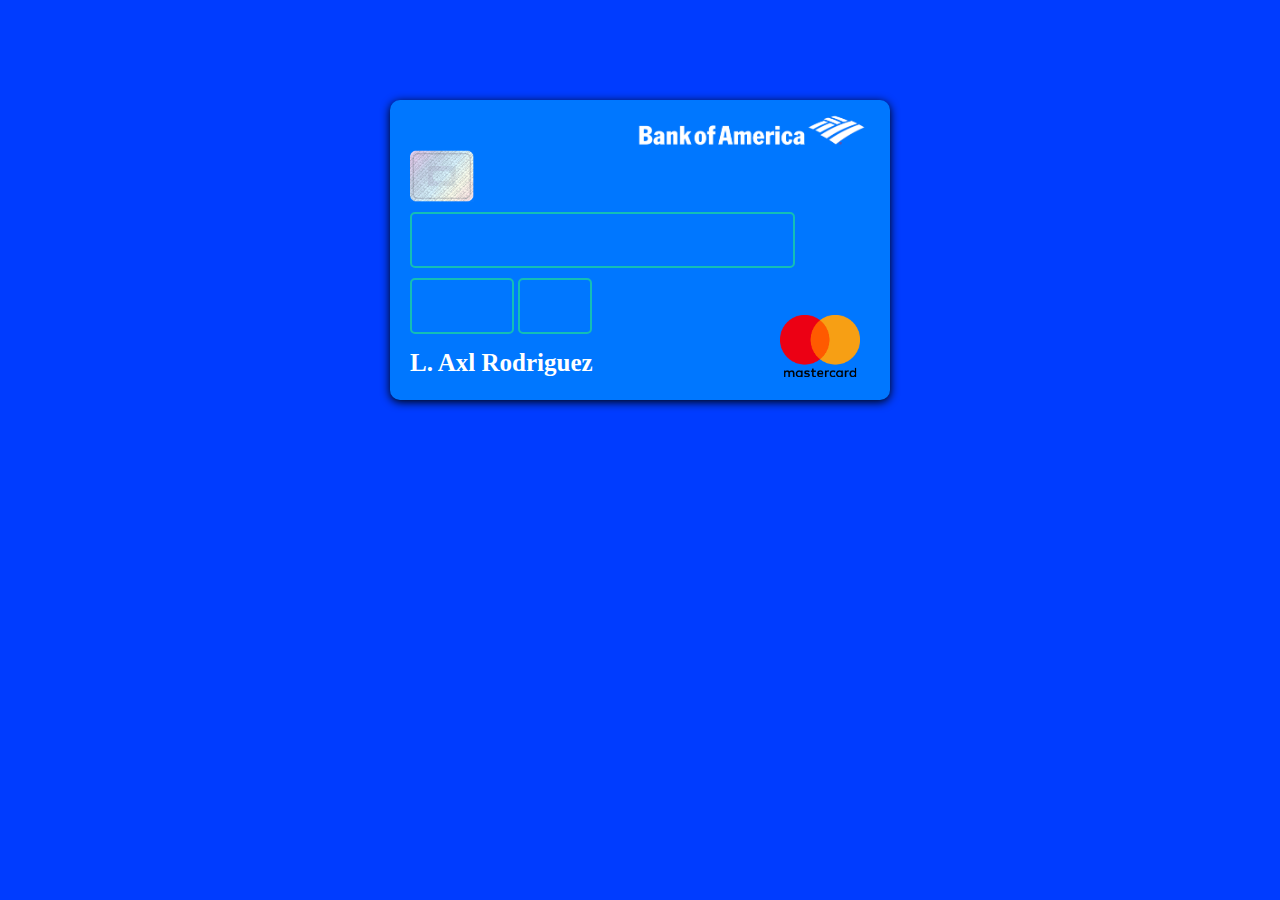
<file: Proyecto 14/index.html>
<!DOCTYPE html>
<html lang="en">
<head>
    <meta charset="UTF-8">
    <meta name="viewport" content="width=device-width, initial-scale=1.0">
    <link rel="stylesheet" href="./css/style.css">
    <title>Mascara</title>
</head>
<body>
    <div id="marco">
        <div class="tarjeta">

            <div id="imagen">
                <div id="chip"></div>
                <div id="logoBanco"></div>
            </div>
            
            <input type="text" id="inputTarjeta">
            <input type="text" id="inputFecha">
            <input type="text" id="inputCVV">
            <div class="propietario">L. Axl Rodriguez</div>

            <div id="imagen2">
                <div id="masterLogo"></div>
            </div>
        </div>
    </div>

    <script src="script.js"></script>
</body>
</html>
</file>
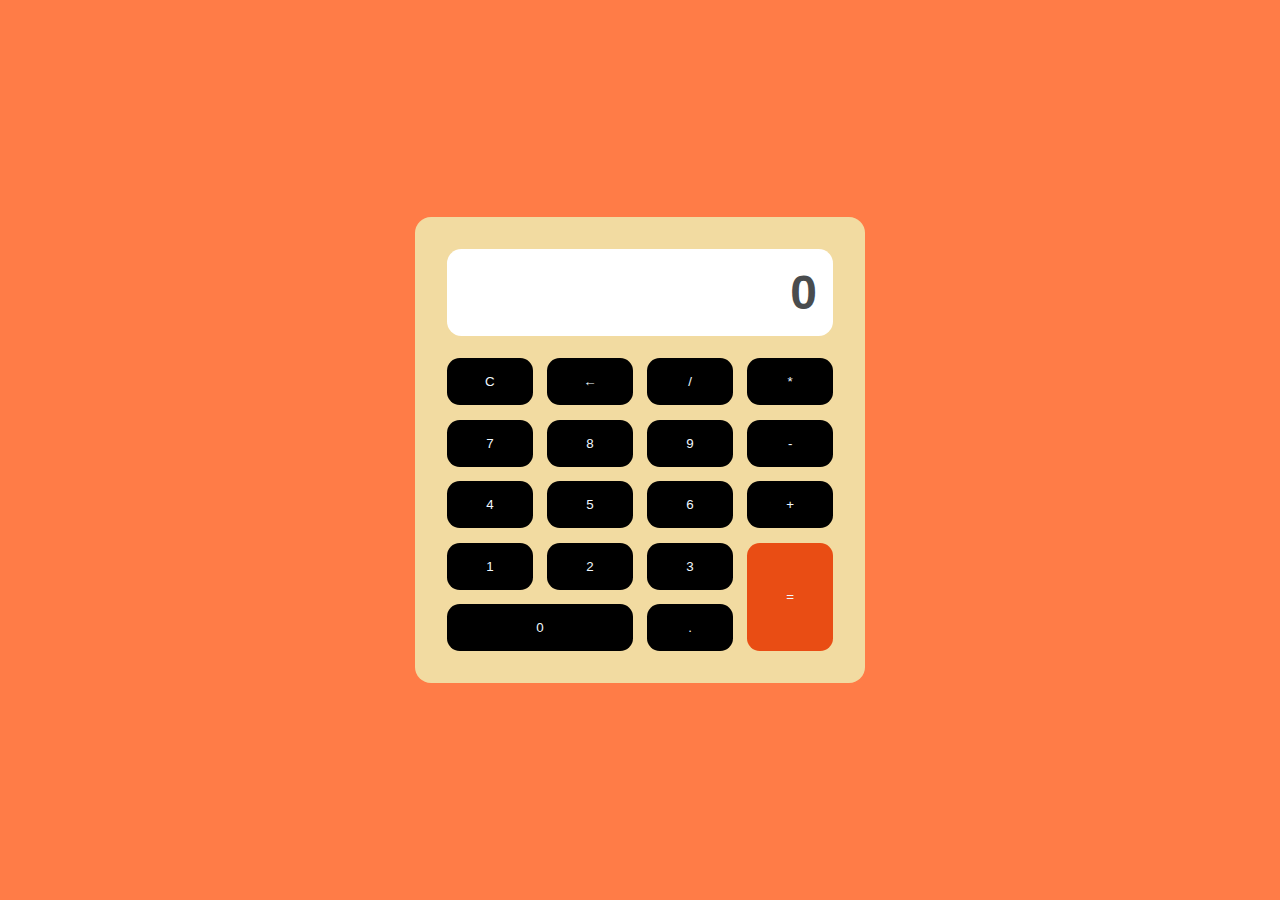
<file: Proyecto1/index.html>
<!DOCTYPE html>
<html lang="es">
<head>
    <meta charset="UTF-8">
    <meta name="viewport" content="width=device-width, initial-scale=1.0">
    <title>Calculadora</title>
    <link rel="stylesheet" href="css/style.css">
</head>
<body>
    <div class="calculadora">
        <div class="pantalla">0</div>
        <button id="limpiar" class="boton">C</button>
        <button id="borrar" class="boton">←</button>
        <button class="boton">/</button>
        <button class="boton">*</button>
        <button class="boton">7</button>
        <button class="boton">8</button>
        <button class="boton">9</button>
        <button class="boton">-</button>
        <button class="boton">4</button>
        <button class="boton">5</button>
        <button class="boton">6</button>
        <button class="boton">+</button>
        <button class="boton">1</button>
        <button class="boton">2</button>
        <button class="boton">3</button>
        <button id="igual" class="boton"> =</button>
        <button id="cero" class="boton">0</button>
        <button class="boton">.</button>
    </div>
    <script src="script.js"></script>
</body>
</html>
</file>
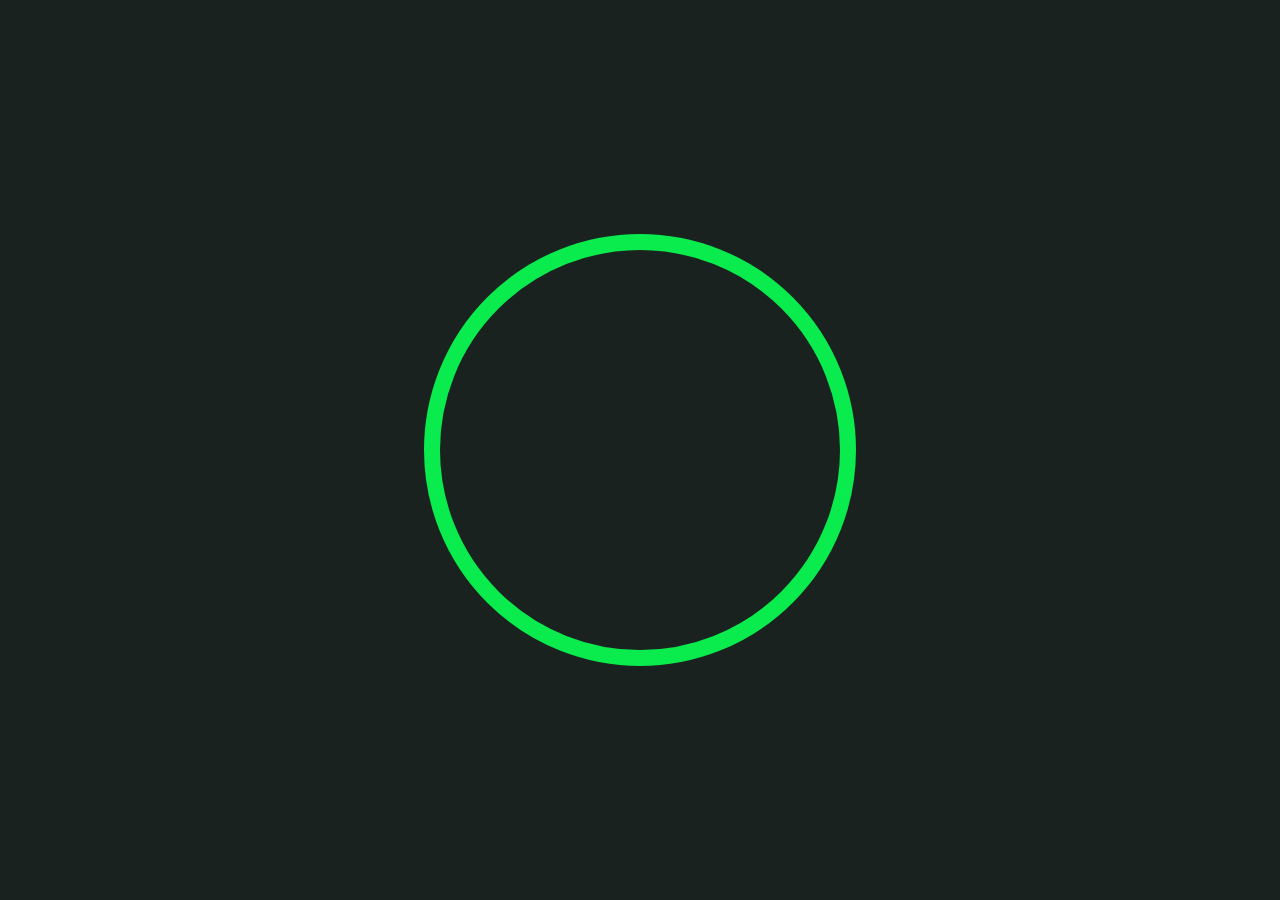
<file: Proyecto2/index.html>
<!DOCTYPE html>
<html lang="en">
<head>
    <meta charset="UTF-8">
    <meta name="viewport" content="width=device-width, initial-scale=1.0">
    <title>Reloj Digital</title>
    <link rel="stylesheet" href="./css/style.css">
</head>
<body>
    <div class="reloj"></div>
    
    <script src="script.js"></script>
</body>
</html>
</file>
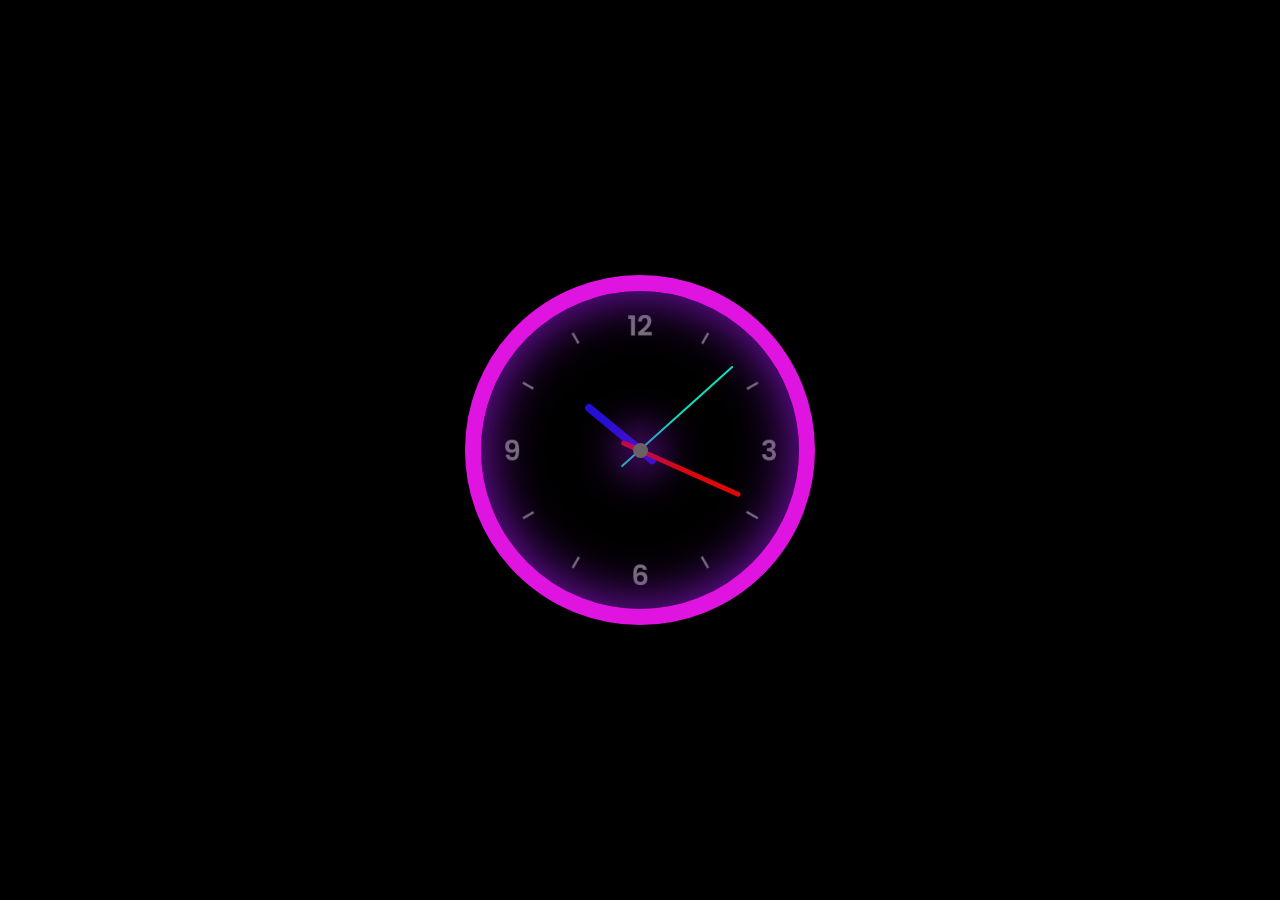
<file: Proyecto3/index.html>
<!DOCTYPE html>
<html lang="es">
<head>
    <meta charset="UTF-8">
    <meta name="viewport" content="width=device-width, initial-scale=1.0">
    <title>Reloj analogo</title>
    <link rel="stylesheet" href="./src/style.css">
</head>
<body>

    <div class="reloj">
        <div class="hora"></div>
        <div class="minuto"></div>
        <div class="segundo"></div>
    </div>

    <script src="script.js"></script>
</body>
</html>
</file>
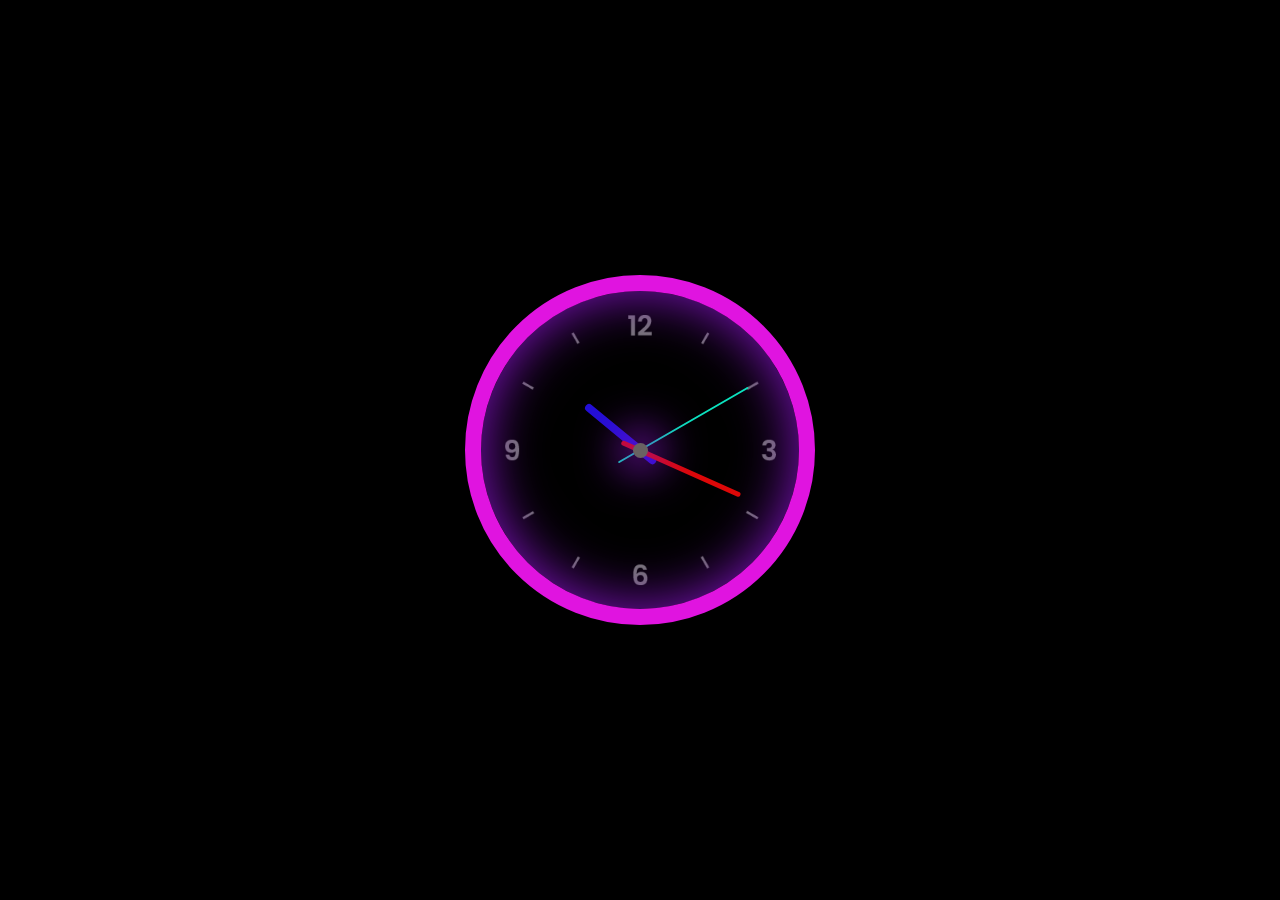
<file: Proyecto4/index.html>
<!DOCTYPE html>
<html lang="es">
<head>
    <meta charset="UTF-8">
    <meta name="viewport" content="width=device-width, initial-scale=1.0">
    <title>Reloj analogo</title>
    <link rel="stylesheet" href="./src/style.css">
</head>
<body>

    <div class="reloj">
        <div class="hora"></div>
        <div class="minuto"></div>
        <div class="segundo"></div>
        <div class="reloj2"></div>
    </div>

    <script src="script.js"></script>
</body>
</html>
</file>
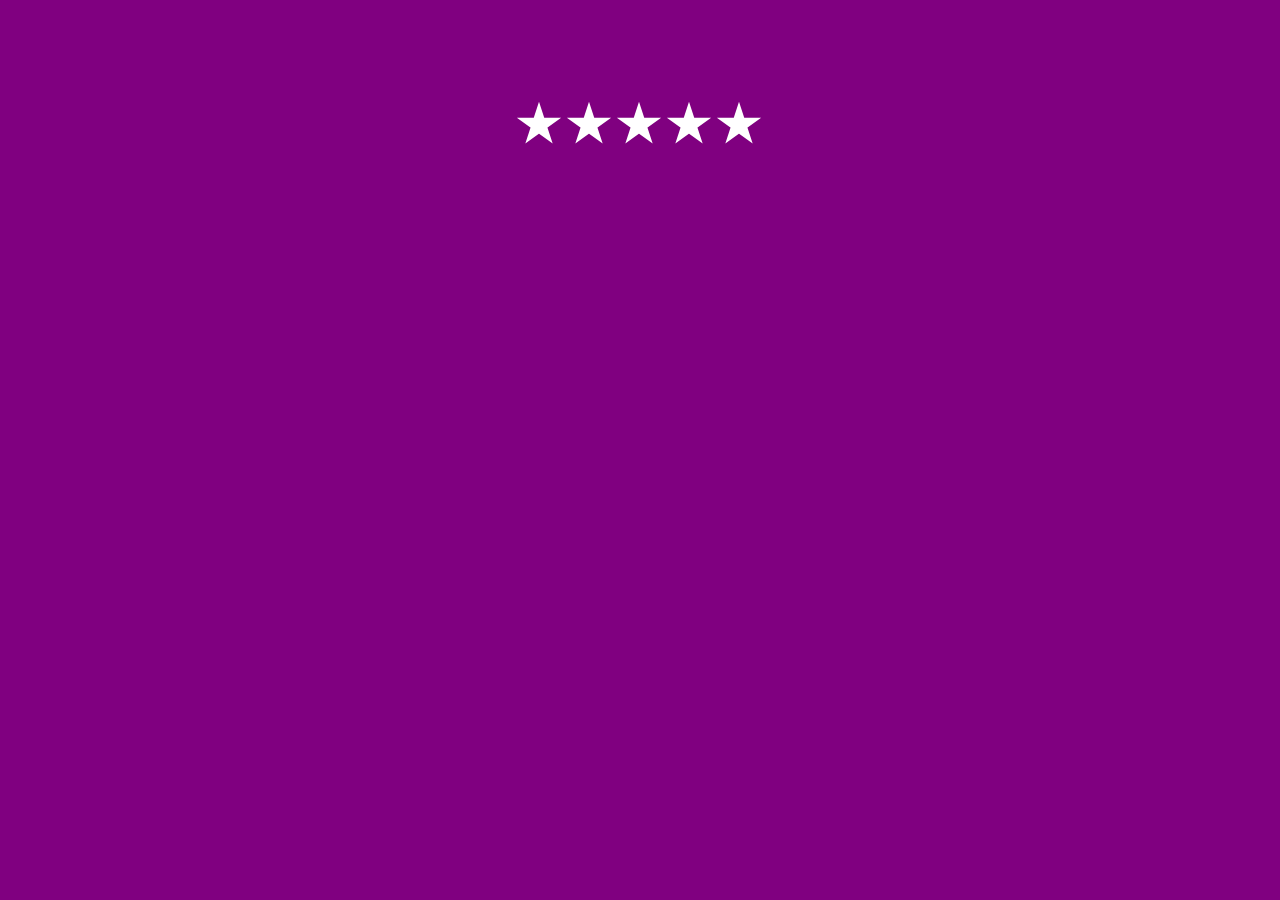
<file: Proyecto6/index.html>
<!DOCTYPE html>
<html lang="es">
<head>
    <meta charset="UTF-8">
    <meta name="viewport" content="width=device-width, initial-scale=1.0">
    <title>Puntaje</title>
    <link rel="stylesheet" href="./css/style.css">
</head>
<body>
    <div class="contenedor">
        <div class="puntaje"></div>
    </div>
    <script src="script.js"></script>
</body>
</html>
</file>
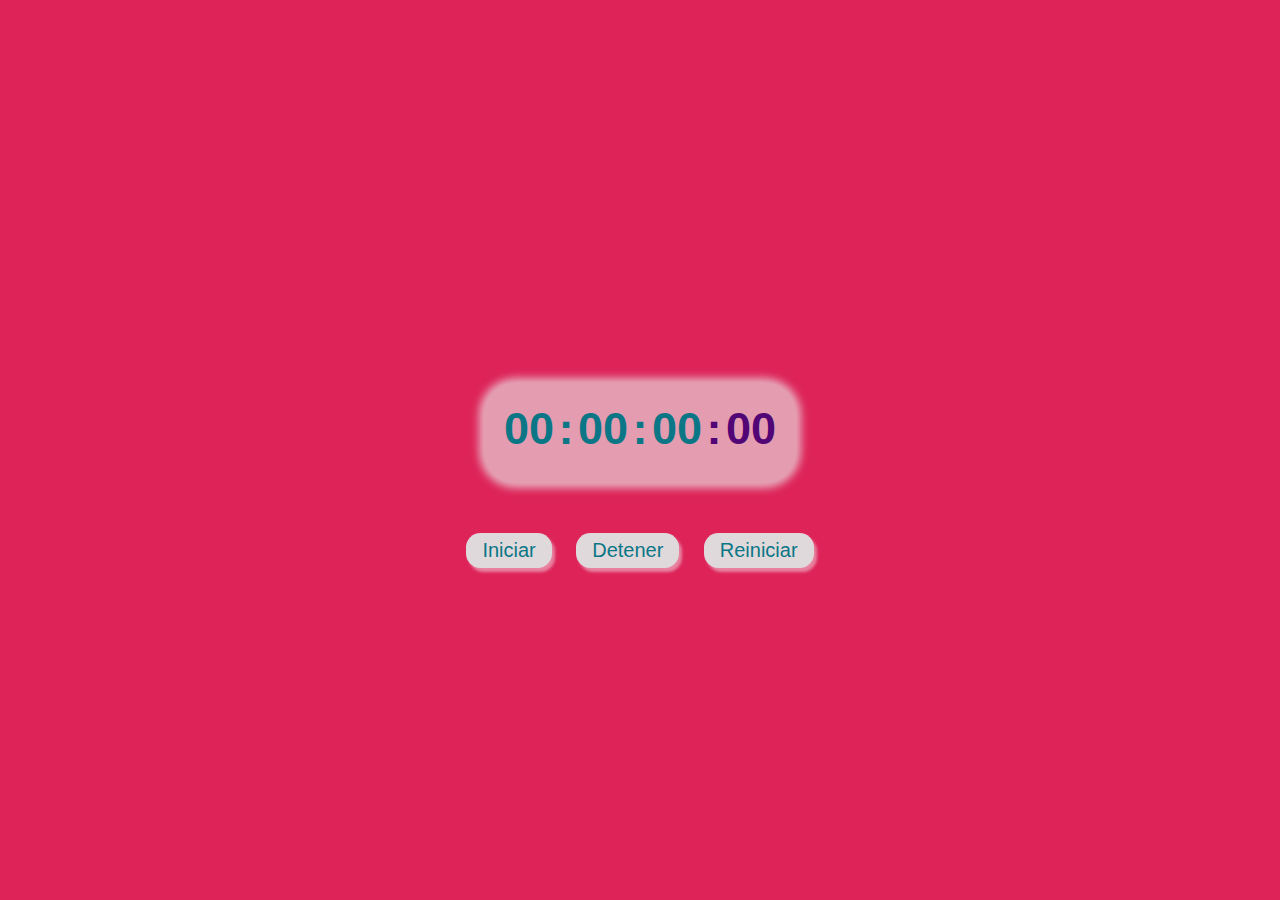
<file: proyecto7/index.html>
<!DOCTYPE html>
<html lang="es">
<head>
    <meta charset="UTF-8">
    <meta name="viewport" content="width=device-width, initial-scale=1.0">
    <link rel="stylesheet" href="./css/style.css">
    <title>Cronometro</title>
</head>
<body>
    <div class="pantalla">
        <div class="cronometro">
            <SPAN class="hora">00</SPAN>
            <SPAN class="separador">:</SPAN>
            <SPAN class="minuto">00</SPAN>
            <SPAN class="separador">:</SPAN>
            <SPAN class="segundo">00</SPAN>
            <SPAN class="separador-mili">:</SPAN>
            <SPAN class="milisegundo">00</SPAN>
        </div>
        <div class="botones">
            <button class="iniciar">Iniciar</button>
            <button class="detener">Detener</button>
            <button class="reiniciar">Reiniciar</button>
        </div>
    </div>
    <script src="script.js"></script>
</body>
</html>
</file>
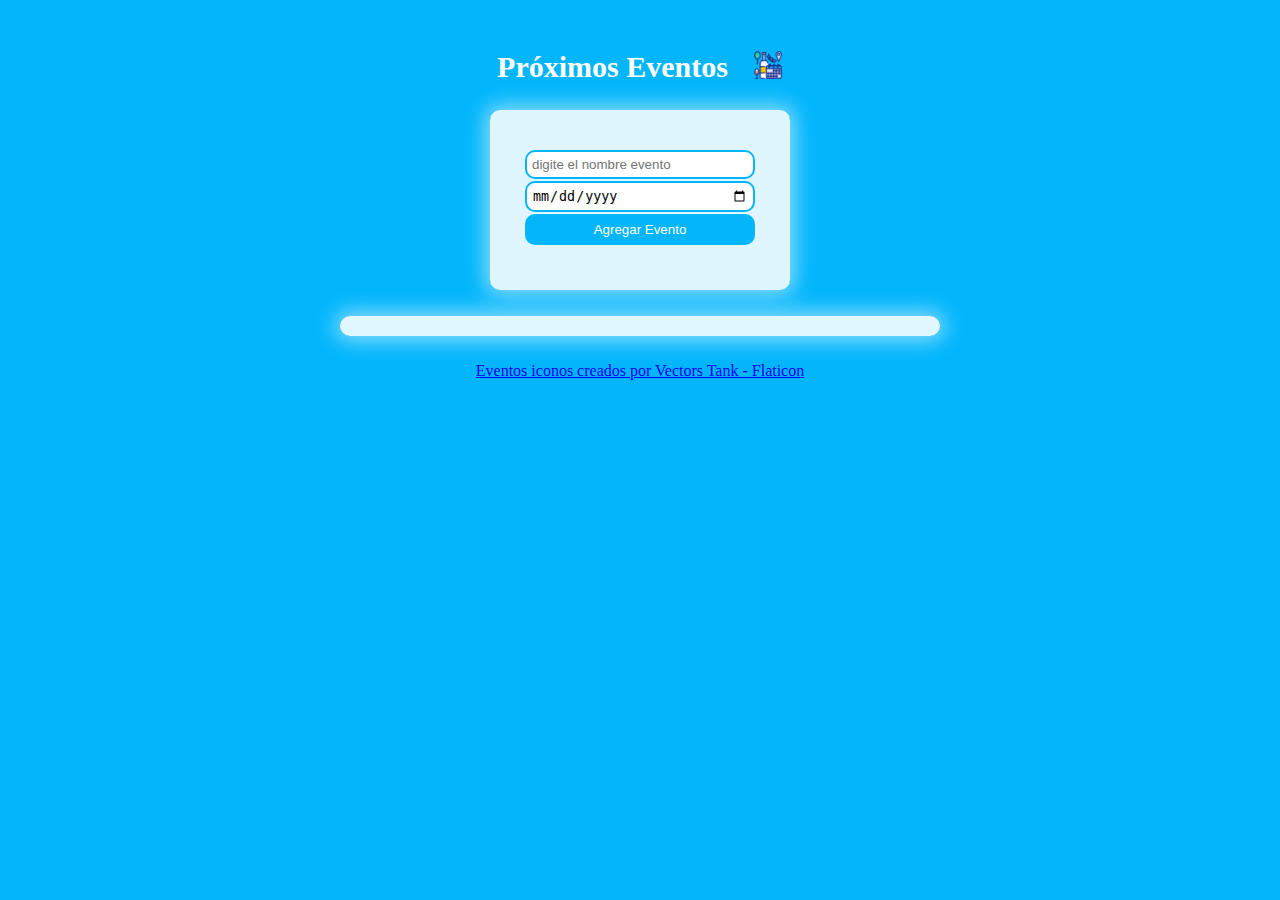
<file: proyecto9/index.html>
<!DOCTYPE html>
<html lang="en">
<head>
    <meta charset="UTF-8">
    <meta name="viewport" content="width=device-width, initial-scale=1.0">
    <title>To Do List</title>
    <link rel="stylesheet" href="./css/style.css">
</head>
<body>

    <div class="eventos">
        <h2 class="titulo">Próximos Eventos <img width="30px" height="30px" src="./img/logo.png" alt=""></h2>
        <div class="formulario">
            <form>
                <input type="text" id="nombreEvento" placeholder="digite el nombre evento">
                <input type="date" id="fechaEvento">
                <input type="submit" id="agregar" value="Agregar Evento">
            </form>
        </div>
        <div class="listaEventos2" id="listaEventos">

        </div>
        <a href="https://www.flaticon.es/iconos-gratis/eventos" title="eventos iconos">Eventos iconos
            creados por Vectors Tank - Flaticon</a>
    </div>
    

    <script src="script.js"></script>
</body>
</html>
</file>
<file: Proyecto 14/css/style.css>
*{
    margin: o;
    padding: 0;
    box-sizing: content-box;
}
body{
    font-family: cursive;
    background-color: rgb(0, 60, 255);
}
#imagen{
    display: flex;
    margin-top: -20px;
    justify-content: space-between;
}
#chip{
    background-image: url(../img/chip.png);
    width: 68px;
    height: 52px;
    background-size: cover;
    margin-top: 60px;
}
#logoBanco{
    background-image: url(../img/logobanco.png);
    width: 250px;
    height: 40px;
    background-size: cover;
    margin-left: 160px;
    margin-top: 20px;
}
.tarjeta{
    display: block;
    width: 500px;
    height: 300px;
    border-radius: 10px;
    padding: 10px 20px 0 20px;
    box-sizing: border-box;
    background-color: rgb(0, 119, 255);
    background: radial-gradient(circle, 
    rgb(20, 190, 181)
    rgb(12, 153, 146));
    margin: 100px auto;
    box-shadow: 0 2px 10px black;
}
.tarjeta input{
    font-size: 28px;
    padding: 10px;
    border: solid 2px rgb(20, 190, 181);
    color: white;
    border-radius: 5px;
    background-color: transparent;
    margin-top: 10px;
    outline: none;
}

.tarjeta #inputTarjeta::before{
    content: "Card Number";
    position: relative;
    width: 100px;
    height: 100px;
}
.propietario{
    display: grid;
    color: white;
    font-weight: bold;
    font-size: 25px;
    padding-top: 15px;
}
.tarjeta #inputFecha{
    width: 80px;
}
.tarjeta #inputCVV{
    width: 50px;
}
#imagen2{
    display: flex;
    align-items: end;
}
#masterLogo{
    background-image: url(../img/master.png);
    width: 80px;
    height: 62px;
    background-size: cover;
    margin: -77px 0px 0px 370px;
}
</file>
<file: Proyecto1/css/style.css>
*{
    margin: 0;
    padding: 0;
    box-sizing: border-box;
    font-family: sans-serif;
}

body{
    min-height:  100vh;
    background-color: rgb(255, 124, 71) ;
    display: flex;
    justify-content: center;
    align-items: center;
}

.calculadora {
    background-color: rgb(242, 219, 161);
    color: rgb(73, 76, 78);
    display: grid;
    grid-template-columns: repeat(4, 1fr);
    width: 450px;
    padding: 2rem;
    border-radius: 1rem;
    gap: 0.9rem;
}

.pantalla{
    grid-column: 1/5;
    background-color: rgb(255, 255, 255);
    padding: 1rem;
    font-size: 3rem;
    text-align: right;
    border-radius: 0.9rem;
    font-weight: 600;
    margin-bottom: 0.5rem;
}

.boton{
    background-color: black;
    color: aliceblue;
    border: 0;
    padding: 1rem;
    font-size: 1;
    display: flex;
    justify-content: center;
    align-items: center;
    border-radius: 0.8rem;
    cursor: pointer;
}
.boton:hover{
    background-color: rgb(221, 180, 76);
}

#cero{
    grid-column: span 2;
}

#igual {
    grid-row: span 2;
    background-color: rgb(233, 77, 20);
}

#igual:hover {
    background-color: rgb(132, 167, blue);
}
</file>
<file: Proyecto2/css/style.css>
body{
    margin: 0;
    min-height: 100vh;
    display: grid;
    justify-content: center;
    align-items: center;
    background-color: rgb(26, 34, 32);
}

.reloj{
    border: 1rem solid rgb(10, 235, 77);
    width: 400px;
    height: 400px;
    display: flex;
    justify-content: center;
    align-items: center;
    border-radius: 50vh;
    font-family: monospace;
    font-size: 3rem;
    color: rgb(10, 235, 77);
}
</file>
<file: Proyecto3/src/style.css>
*{
    margin: 0;
    padding: 0;
    box-sizing: border-box;
}
body{
    display:flex;
    align-items: center;
    justify-content: center;
    min-height: 100vh;
    background-color: black;
}
.reloj{
    width: 350px;
    height: 350px;
    display: flex;
    justify-content: center;
    align-items: center;
    background-image: url("../img/reloj.png");
    background-size: cover;
    border: 1rem solid rgb(224, 20, 224);
    border-radius: 50vh;
    box-shadow: inset 0px 0px 55px 0px rgb(131, 19, 196);
}

.reloj::before{
    content: '';
    position: absolute;
    width: 15px;
    height: 15px;
    background: rgb(105, 98, 98);
    border-radius: 50vh;
    box-shadow:  0px 0px 43px 13px rgb(131, 19, 196);
    z-index: 100;

}

.hora{
    width: 140px;
    height: 140px;
}
.minuto{
    width: 220px;
    height: 220px;
}
.segundo{
    width: 250px;
    height: 250px;
}

.hora::before{
    content: '';
    position: absolute;
    width: 8px;
    height: 90px;
    background: rgb(35, 15, 214);
    z-index: 10;
    border-radius: 50vh;
}
.minuto::before{
    content: '';
    position: absolute;
    width: 5px;
    height: 130px;
    background: rgb(221, 8, 8);
    z-index: 11;
    border-radius: 50vh;
}

.segundo::before{
    content: '';
    position: absolute;
    width: 1.8px;
    height: 150px;
    background: rgb(12, 226, 191);
    z-index: 12;
    border-radius: 50vh;
}

.hora, .minuto, .segundo{
    display: flex;
    justify-content: center;
    position: absolute;
    border-radius: 50vh;
}
</file>
<file: Proyecto4/src/style.css>
*{
    margin: 0;
    padding: 0;
    box-sizing: border-box;
}
body{
    display:flex;
    align-items: center;
    justify-content: center;
    min-height: 100vh;
    background-color: black;
}
.reloj{
    width: 350px;
    height: 350px;
    display: flex;
    justify-content: center;
    align-items: center;
    background-image: url("../img/reloj.png");
    background-size: cover;
    border: 1rem solid rgb(224, 20, 224);
    border-radius: 50vh;
    box-shadow: inset 0px 0px 55px 0px rgb(131, 19, 196);
}

.reloj::before{
    content: '';
    position: absolute;
    width: 15px;
    height: 15px;
    background: rgb(105, 98, 98);
    border-radius: 50vh;
    box-shadow:  0px 0px 43px 13px rgb(131, 19, 196);
    z-index: 100;

}

.hora{
    width: 140px;
    height: 140px;
}
.minuto{
    width: 220px;
    height: 220px;
}
.segundo{
    width: 250px;
    height: 250px;
}

.hora::before{
    content: '';
    position: absolute;
    width: 8px;
    height: 90px;
    background: rgb(35, 15, 214);
    z-index: 10;
    border-radius: 50vh;
}
.minuto::before{
    content: '';
    position: absolute;
    width: 5px;
    height: 130px;
    background: rgb(221, 8, 8);
    z-index: 11;
    border-radius: 50vh;
}

.segundo::before{
    content: '';
    position: absolute;
    width: 1.8px;
    height: 150px;
    background: rgb(12, 226, 191);
    z-index: 12;
    border-radius: 50vh;
}

.hora, .minuto, .segundo{
    display: flex;
    justify-content: center;
    position: absolute;
    border-radius: 50vh;
}

.reloj2{
    height: 500px;
    display: flex;
    margin-top: 25%;
    align-items: center;
    font-family: monospace;
    font-size: 1.3rem;
    text-align: center;
    color: rgb(10, 235, 77);
}
</file>
<file: Proyecto6/css/style.css>
body{
    background-color: purple;
}

.puntaje{
    margin-top: 100px;
    display: flex;
    justify-content: center;
    align-items: center;
}

.item{
    background-color: rgb(255, 255, 255);
    width: 50px;
    height: 45px;
    cursor: pointer;
    -webkit-mask-image: url("../img/estrella.svg");
    mask-image: url("../img/estrella.svg");
}

.item.selec{
    background-color: rgb(226, 241, 5);
}
</file>
<file: proyecto7/css/style.css>
*{
    margin: 0;
    padding: 0;
    box-sizing: border-box;
    font-family: Arial, Helvetica, sans-serif;
}

body{
    min-height: 100vh;
    min-width: 100w;
    display: flex;
    align-items: center;
    justify-content: center;
    background: #dd2358;
}

.pantalla{
    user-select: none;
}

.pantalla .cronometro{
    height: 100px;
    background: #e39cb0;
    align-items: center;
    justify-content: center;
    border-radius: 2rem;
    box-shadow: 0px 0px 8px 5px #e6aebe;
    border: none;
}

.pantalla .cronometro span{
    width: 100px;
    text-align: center;
    font-size: 45px;
    font-weight: 550;
    color: rgb(11, 118, 134);
}

.cronometro span.separador{
    width: 10px;
}

.cronometro span.separador-mili, .cronometro span.milisegundo{
    color: rgb(82, 5, 117);
}
.pantalla .botones{
    text-align: center;
    margin-top: 30px;
}

.botones button{
    padding: 6px 16px;
    outline: none;
    border: none;
    margin: 0px 10px;
    color: rgb(11, 118, 134);
    background: #e0d9db;
    font-size: 20px;
    font-weight: 500;
    border-radius: 0.9rem;
    cursor: pointer;
    box-shadow: 3px 4px 3px 0px #e883a0;
}

.botones button.on{
    pointer-events: none;
    opacity: 0.7;
}
.cronometro{
   margin: 50px;
   padding: 20px;
}
</file>
<file: proyecto9/css/style.css>
* {
    padding: 0;
    margin: 0;
    box-sizing: border-box;
}

body {
    background-color: rgb(3, 182, 252);
    display: flex;
    justify-content: center;
    align-items: center;
    margin-top: 50px;
}

.titulo {
    text-align: center;
    display: flex;
    justify-content: center;
    gap: 25px;
    width: 100%;
    color: #fff;
    font-size: 30px;
}

.eventos {
    width: 500px;
    height: auto;
    display: flex;
    flex-direction: column;
    justify-content: center;
    align-items: center;
    gap: 26px;
}

.formulario {
    width: 300px;
    height: 180px;
    display: flex;
    align-items: center;
    justify-content: center;
    background-color: #ffffffdf;
    border-radius: 10px;
    box-shadow: 0 0 20px 5px rgba(255, 255, 255, 0.531);
}

.formulario form {
    display: flex;
    flex-direction: column;
    align-items: center;
    gap: 2px;
    width: 230px;
    height: 100px;
}

.formulario form * {
    width: 100%;
    border-radius: 10px;
    padding: 5px;
    border: 2px solid rgb(3, 182, 252);
}

#agregar {
    background-color: rgb(3, 182, 252);
    padding: 6px;
    color: #fff;
    transition: 0.5s;
}

#agregar:hover {
    background-color: rgb(4, 152, 210);
}

.listaEventos2 {
    width: 600px;
    height: auto;
    background-color: #ffffffe1;
    box-shadow: 0 0 20px 5px rgba(255, 255, 255, 0.531);
    border-radius: 25px;
    display: flex;
    flex-direction: column;
    align-items: center;
    justify-content: center;
    padding: 10px;
}

.evento {
    height: 70px;
    max-width: 100%;
    display: flex;
    align-items: center;
    justify-content: space-evenly;
    gap: 70px;
    margin: 10px;
    padding: 40px 25px;
    border: 2px solid rgb(3, 182, 252);
    border-radius: 15px;
}

.evento .nombreEvento {
    width: 200px;
    white-space: nowrap;
    overflow-x: auto;
    text-align: center;
}

.evento .finish {
    width: 300px;
}

.days {
    color: rgb(0, 87, 0);
    font-size: 25px;
    text-align: center;
    font-weight: 600;
}

.diasFaltantes {
    text-align: center;
}

.eliminar {
    background-color: rgb(4, 255, 4);
    color: #009;
    border: none;
    padding: 13px;
    border-radius: 5px;
    transition: 0.2s;
    cursor: pointer;
}

.eliminar:hover {
    background-color: rgb(244, 1, 1);
    color: #fff;
}
</file>
